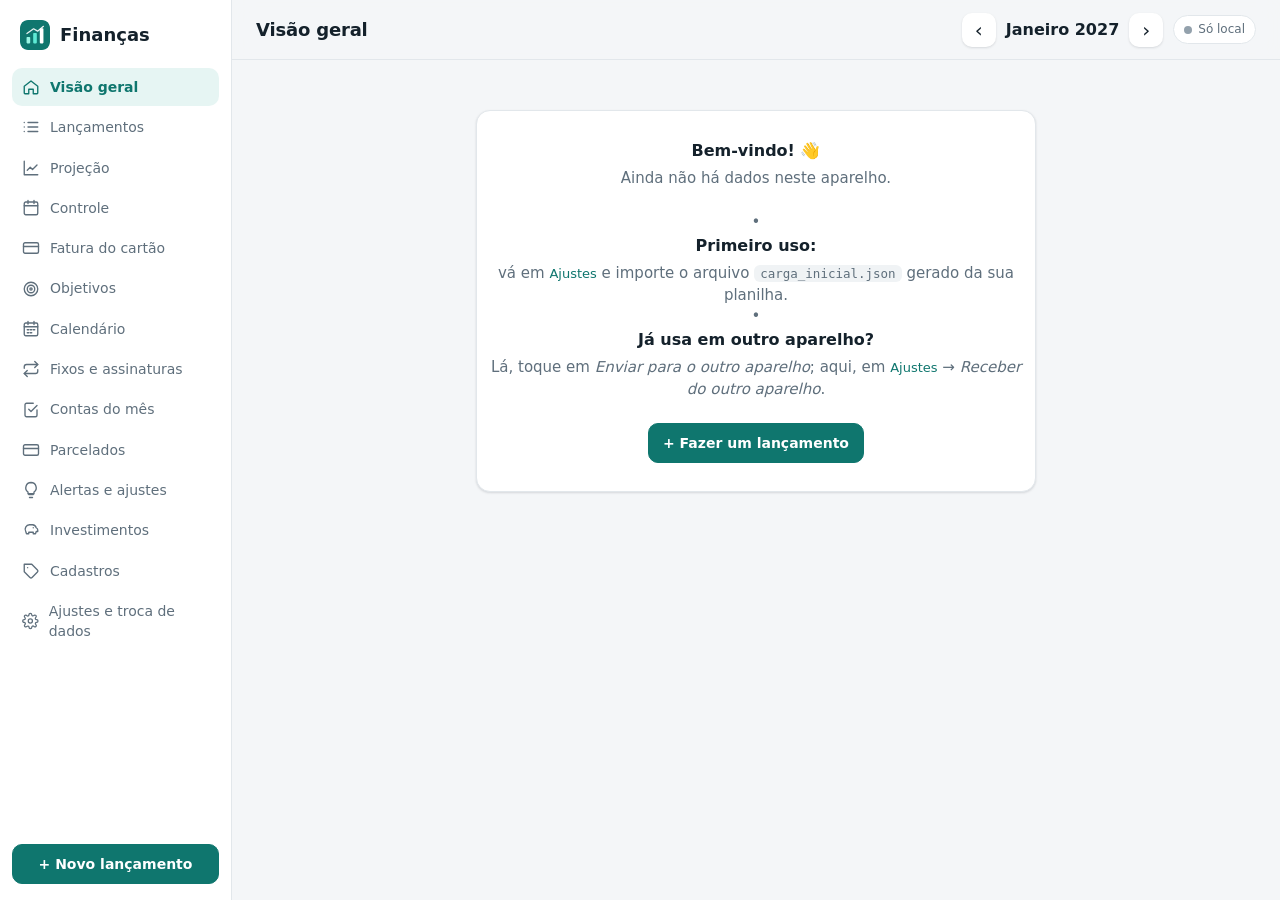
<file: index.html>
<!doctype html>
<html lang="pt-BR">
<head>
<meta charset="utf-8">
<meta name="viewport" content="width=device-width, initial-scale=1, viewport-fit=cover">
<meta name="theme-color" content="#0f766e">
<meta name="apple-mobile-web-app-capable" content="yes">
<meta name="apple-mobile-web-app-status-bar-style" content="default">
<meta name="apple-mobile-web-app-title" content="Finanças">
<title>Finanças</title>
<link rel="manifest" href="manifest.webmanifest">
<link rel="icon" href="icons/icon.svg" type="image/svg+xml">
<link rel="apple-touch-icon" href="icons/icon-192.png">
<link rel="stylesheet" href="styles.css">
</head>
<body>
<div class="app">
  <aside class="sidebar">
    <div class="brand"><img src="icons/icon.svg" alt=""><span>Finanças</span></div>
    <nav id="sideNav"></nav>
    <div class="side-foot"><button class="btn primary block" data-act="novo">+ Novo lançamento</button></div>
  </aside>
  <div class="main">
    <header class="topbar">
      <div class="month-nav">
        <button class="icon-btn" data-act="mes" data-d="-1" aria-label="Mês anterior">‹</button>
        <button class="month-label" data-act="mesHoje" id="mesLabel"></button>
        <button class="icon-btn" data-act="mes" data-d="1" aria-label="Próximo mês">›</button>
      </div>
      <h1 id="pageTitle"></h1>
      <button class="sync" id="syncBtn" data-act="sync" title="Sincronizar"><span class="dot"></span><span class="sync-txt">Local</span></button>
    </header>
    <main id="view"></main>
  </div>
  <nav class="bottom-nav" id="bottomNav"></nav>
</div>
<div id="sheet" class="sheet" hidden><div class="sheet-bg" data-act="fechar"></div><div class="sheet-card" role="dialog" aria-modal="true"></div></div>
<div id="toast" class="toast" hidden></div>
<script src="app.js"></script>
</body>
</html>
</file>
<file: styles.css>
:root{
  --bg:#f4f6f8; --surface:#ffffff; --surface-2:#f0f3f5; --border:#e2e7eb;
  --text:#14212b; --muted:#5f6f7c; --faint:#93a1ac;
  --brand:#0f766e; --brand-2:#14b8a6; --brand-soft:#e6f5f3;
  --pos:#15803d; --pos-soft:#e8f6ec; --neg:#c2410c; --neg-soft:#fdeee6;
  --warn:#b45309; --warn-soft:#fdf4e3; --danger:#b91c1c; --danger-soft:#fdeaea; --info:#1d4ed8; --info-soft:#e8eefc;
  --bar-rec:#14b8a6; --bar-desp:#f97316; --line:#334155;
  --radius:14px; --shadow:0 1px 2px rgba(16,24,40,.06),0 1px 3px rgba(16,24,40,.08);
  --nav-h:64px; --safe-b:env(safe-area-inset-bottom,0px);
  color-scheme:light;
}
@media (prefers-color-scheme:dark){
  :root:not([data-theme="light"]){
    --bg:#0d1419; --surface:#151f26; --surface-2:#1b2730; --border:#26343e;
    --text:#e6edf2; --muted:#9aabb8; --faint:#6b7d8a;
    --brand:#2dd4bf; --brand-2:#14b8a6; --brand-soft:#123331;
    --pos:#4ade80; --pos-soft:#14301f; --neg:#fb923c; --neg-soft:#3a2214;
    --warn:#fbbf24; --warn-soft:#352a12; --danger:#f87171; --danger-soft:#3a1717; --info:#93b4fd; --info-soft:#18233d;
    --bar-rec:#2dd4bf; --bar-desp:#fb923c; --line:#cbd5e1;
    --shadow:none; color-scheme:dark;
  }
}
:root[data-theme="dark"]{
  --bg:#0d1419; --surface:#151f26; --surface-2:#1b2730; --border:#26343e;
  --text:#e6edf2; --muted:#9aabb8; --faint:#6b7d8a;
  --brand:#2dd4bf; --brand-2:#14b8a6; --brand-soft:#123331;
  --pos:#4ade80; --pos-soft:#14301f; --neg:#fb923c; --neg-soft:#3a2214;
  --warn:#fbbf24; --warn-soft:#352a12; --danger:#f87171; --danger-soft:#3a1717; --info:#93b4fd; --info-soft:#18233d;
  --bar-rec:#2dd4bf; --bar-desp:#fb923c; --line:#cbd5e1;
  --shadow:none; color-scheme:dark;
}
*{box-sizing:border-box}
html,body{margin:0;background:var(--bg);color:var(--text);font:15px/1.45 system-ui,-apple-system,"Segoe UI",Roboto,sans-serif;-webkit-tap-highlight-color:transparent}
button,input,select,textarea{font:inherit;color:inherit}
h1,h2,h3{margin:0;font-weight:650;letter-spacing:-.01em}
h2{font-size:15px}
.num{font-variant-numeric:tabular-nums}
.muted{color:var(--muted)} .faint{color:var(--faint)} .small{font-size:13px} .tiny{font-size:12px}
.pos{color:var(--pos)} .neg{color:var(--neg)} .warn-t{color:var(--warn)} .danger-t{color:var(--danger)}
.right{text-align:right} .center{text-align:center} .nowrap{white-space:nowrap}
.row{display:flex;align-items:center;gap:8px} .row.between{justify-content:space-between} .grow{flex:1;min-width:0}
.ellipsis{overflow:hidden;text-overflow:ellipsis;white-space:nowrap}
[hidden]{display:none!important}

/* layout */
.app{min-height:100vh}
.sidebar{display:none}
.main{padding-bottom:calc(var(--nav-h) + var(--safe-b) + 16px)}
.topbar{position:sticky;top:0;z-index:20;display:flex;align-items:center;gap:10px;padding:10px 16px;background:color-mix(in srgb,var(--bg) 88%,transparent);backdrop-filter:blur(10px);border-bottom:1px solid var(--border)}
.topbar h1{display:none;font-size:18px}
.month-nav{display:flex;align-items:center;gap:2px;flex:1}
.month-label{white-space:nowrap;border:0;background:none;font-weight:650;font-size:16px;padding:6px 8px;border-radius:8px;cursor:pointer;text-transform:capitalize}
.icon-btn{border:0;background:var(--surface);width:34px;height:34px;border-radius:10px;font-size:20px;line-height:1;cursor:pointer;box-shadow:var(--shadow)}
.sync{display:flex;align-items:center;gap:6px;border:1px solid var(--border);background:var(--surface);border-radius:999px;padding:5px 10px;font-size:12px;color:var(--muted);cursor:pointer}
.sync .dot{width:8px;height:8px;border-radius:50%;background:var(--faint)}
.sync.ok .dot{background:var(--pos)} .sync.pend .dot{background:var(--warn)} .sync.err .dot{background:var(--danger)}
.sync.busy .dot{animation:pulse 1s infinite}
@keyframes pulse{50%{opacity:.3}}
#view{padding:14px 16px;max-width:1500px;margin:0 auto}

.bottom-nav{position:fixed;left:0;right:0;bottom:0;z-index:30;height:calc(var(--nav-h) + var(--safe-b));padding-bottom:var(--safe-b);display:grid;grid-template-columns:repeat(5,1fr);background:var(--surface);border-top:1px solid var(--border)}
.bottom-nav a,.bottom-nav button{display:flex;flex-direction:column;align-items:center;justify-content:center;gap:2px;font-size:11px;color:var(--muted);text-decoration:none;border:0;background:none;cursor:pointer}
.bottom-nav a.active{color:var(--brand);font-weight:600}
.bottom-nav svg{width:22px;height:22px}
.bottom-nav .fab{position:relative}
.bottom-nav .fab span{position:absolute;top:-18px;width:58px;height:58px;border-radius:50%;background:var(--brand);color:#fff;font-size:32px;display:flex;align-items:center;justify-content:center;box-shadow:0 6px 16px rgba(15,118,110,.35)}
:root[data-theme="dark"] .bottom-nav .fab span{color:#062b27}
@media (prefers-color-scheme:dark){:root:not([data-theme="light"]) .bottom-nav .fab span{color:#062b27}}

/* desktop */
@media (min-width:1024px){
  .app{display:grid;grid-template-columns:232px 1fr}
  .sidebar{display:flex;flex-direction:column;position:sticky;top:0;height:100vh;background:var(--surface);border-right:1px solid var(--border);padding:16px 12px}
  .brand{display:flex;align-items:center;gap:10px;font-weight:700;font-size:18px;padding:4px 8px 18px}
  .brand img{width:30px;height:30px;border-radius:8px}
  #sideNav{display:flex;flex-direction:column;gap:2px;flex:1;overflow:auto}
  #sideNav a{display:flex;align-items:center;gap:10px;padding:9px 10px;border-radius:10px;color:var(--muted);text-decoration:none;font-size:14px}
  #sideNav a svg{width:18px;height:18px}
  #sideNav a:hover{background:var(--surface-2);color:var(--text)}
  #sideNav a.active{background:var(--brand-soft);color:var(--brand);font-weight:600}
  .main{padding-bottom:24px;min-width:0}
  .bottom-nav{display:none}
  .topbar{padding:12px 24px}
  .topbar h1{display:block;order:-1;flex:1}
  .month-nav{flex:0}
  #view{padding:20px 24px}
  .mob{display:none!important}
}
@media (max-width:1023.98px){ .desk{display:none!important} }

/* cards & grid */
.grid{display:grid;gap:14px}
.grid > *,.stack > *{min-width:0}
.grid.kpis{grid-template-columns:repeat(2,1fr);gap:10px}
@media (min-width:640px){.grid.kpis{grid-template-columns:repeat(3,1fr)}}
@media (min-width:1024px){
  .grid.kpis{grid-template-columns:repeat(auto-fit,minmax(165px,1fr))}
  .grid.c2{grid-template-columns:1fr 1fr} .grid.c3{grid-template-columns:2fr 1fr} .grid.c3b{grid-template-columns:1fr 1fr 1fr}
}
.card{background:var(--surface);border:1px solid var(--border);border-radius:var(--radius);padding:14px;box-shadow:var(--shadow);min-width:0}
.card > h2{margin-bottom:10px;display:flex;align-items:center;justify-content:space-between;gap:8px}
.card > h2 a,.link{font-size:13px;font-weight:500;color:var(--brand);text-decoration:none;cursor:pointer;background:none;border:0;padding:0}
.stack{display:flex;flex-direction:column;gap:14px}
.kpi{padding:12px 14px}
.kpi .lbl{font-size:12px;color:var(--muted)}
.kpi .val{font-size:clamp(17px,1.5vw,21px);overflow:hidden;text-overflow:ellipsis;font-weight:700;font-variant-numeric:tabular-nums;margin-top:2px;white-space:nowrap}
.kpi .sub{font-size:12px;color:var(--faint);margin-top:2px}

.hero{background:linear-gradient(135deg,var(--brand),#115e59);color:#fff;border:0}
.hero .lbl{opacity:.85;font-size:13px}
.hero .big{font-size:32px;font-weight:750;font-variant-numeric:tabular-nums;letter-spacing:-.02em}
.hero .split{display:grid;grid-template-columns:1fr 1fr;gap:10px;margin-top:12px}
.hero .split div{background:rgba(255,255,255,.12);border-radius:10px;padding:8px 10px}
.hero .split b{display:block;font-size:16px;font-variant-numeric:tabular-nums}
.hero .meter{height:6px;border-radius:4px;background:rgba(255,255,255,.2);margin-top:12px;overflow:hidden}
.hero .meter i{display:block;height:100%;background:#fff;border-radius:4px}

/* bars */
.bar{height:8px;border-radius:5px;background:var(--surface-2);overflow:hidden;position:relative}
.bar i{display:block;height:100%;border-radius:5px;background:var(--brand-2)}
.bar.warn i{background:var(--warn)} .bar.over i{background:var(--danger)}
.bar .mark{position:absolute;top:-2px;bottom:-2px;width:2px;background:var(--text);opacity:.5}
.list{display:flex;flex-direction:column}
.li{display:flex;align-items:center;gap:10px;padding:10px 0;border-bottom:1px solid var(--border)}
.li:last-child{border-bottom:0}
.li.click{cursor:pointer}
.li .ico{width:34px;height:34px;border-radius:10px;display:flex;align-items:center;justify-content:center;font-size:16px;flex:none;background:var(--surface-2)}
.li .t{font-weight:550}
.catrow{padding:8px 0}
.catrow .row{margin-bottom:5px}

/* alerts */
.alert{display:flex;gap:10px;padding:10px 12px;border-radius:12px;background:var(--surface-2);font-size:14px}
.alert + .alert{margin-top:8px}
.alert .ai{flex:none;width:22px;height:22px;border-radius:50%;display:flex;align-items:center;justify-content:center;font-size:12px;font-weight:700;color:#fff}
.alert.danger{background:var(--danger-soft)} .alert.danger .ai{background:var(--danger)}
.alert.warn{background:var(--warn-soft)} .alert.warn .ai{background:var(--warn)}
.alert.info{background:var(--info-soft)} .alert.info .ai{background:var(--info)}
.alert.ok{background:var(--pos-soft)} .alert.ok .ai{background:var(--pos)}
.alert.tip{background:var(--brand-soft)} .alert.tip .ai{background:var(--brand)}
:root[data-theme="dark"] .alert .ai{color:#0d1419}
@media (prefers-color-scheme:dark){:root:not([data-theme="light"]) .alert .ai{color:#0d1419}}
.alert b{font-weight:650}

/* tables */
.tbl-wrap{overflow-x:auto;-webkit-overflow-scrolling:touch;margin:0 -14px;padding:0 14px}
table.tbl{width:100%;border-collapse:collapse;font-size:13.5px;font-variant-numeric:tabular-nums}
.tbl th{font-weight:600;color:var(--muted);text-align:left;font-size:12px;padding:8px 8px;border-bottom:1px solid var(--border);white-space:nowrap;position:sticky;top:0;background:var(--surface)}
.tbl td{padding:7px 8px;border-bottom:1px solid var(--border);white-space:nowrap}
.tbl td.wrap{white-space:normal}
.tbl tr.click{cursor:pointer} .tbl tr.click:hover td{background:var(--surface-2)}
.tbl .n{text-align:right}
.tbl tr.tot td{font-weight:700;background:var(--surface-2)}
.tbl tr.cat td{font-weight:600}
.tbl tr.sub td:first-child{padding-left:24px;color:var(--muted)}
.tbl td.cur,.tbl th.cur{background:var(--brand-soft)}
.tbl td.future{color:var(--muted)}
.tbl td.over{background:var(--danger-soft);color:var(--danger);font-weight:600}
.tbl td.hot{background:var(--warn-soft)}
.tbl input,.tbl select{width:100%;min-width:70px;border:1px solid var(--border);background:var(--surface);border-radius:8px;padding:5px 7px}
.tbl tr.virtual td{font-style:italic;color:var(--muted)}
.tbl tr.antecip td{text-decoration:line-through;color:var(--faint)}

/* chips/tags */
.tag{display:inline-block;padding:1px 8px;border-radius:999px;font-size:11.5px;background:var(--surface-2);color:var(--muted);white-space:nowrap}
.tag.pos{background:var(--pos-soft);color:var(--pos)} .tag.neg,.tag.danger{background:var(--danger-soft);color:var(--danger)} .tag.warn{background:var(--warn-soft);color:var(--warn)} .tag.info{background:var(--info-soft);color:var(--info)} .tag.brand{background:var(--brand-soft);color:var(--brand)}
.chips{display:flex;flex-wrap:wrap;gap:6px}
.chip{border:1px solid var(--border);background:var(--surface);border-radius:999px;padding:6px 12px;font-size:13.5px;cursor:pointer}
.chip.on{background:var(--brand);border-color:var(--brand);color:#fff}
:root[data-theme="dark"] .chip.on{color:#062b27}
@media (prefers-color-scheme:dark){:root:not([data-theme="light"]) .chip.on{color:#062b27}}

/* forms */
.btn{border:1px solid var(--border);background:var(--surface);border-radius:10px;padding:9px 14px;font-weight:600;cursor:pointer;font-size:14px}
.btn.primary{background:var(--brand);border-color:var(--brand);color:#fff}
:root[data-theme="dark"] .btn.primary{color:#062b27}
@media (prefers-color-scheme:dark){:root:not([data-theme="light"]) .btn.primary{color:#062b27}}
.btn.danger{color:var(--danger)} .btn.block{width:100%} .btn.sm{padding:5px 10px;font-size:13px}
.btn:disabled{opacity:.5}
.field{display:flex;flex-direction:column;gap:5px;margin-bottom:12px}
.field > span{font-size:12.5px;color:var(--muted);font-weight:550}
.input,select.input,textarea.input{width:100%;border:1px solid var(--border);background:var(--surface);border-radius:10px;padding:10px 12px;min-height:42px}
.input:focus,.tbl input:focus,.tbl select:focus{outline:2px solid var(--brand-2);outline-offset:-1px;border-color:transparent}
.money-in{font-size:30px;font-weight:700;text-align:center;border:0;border-bottom:2px solid var(--border);border-radius:0;background:none;padding:6px 0;width:100%;font-variant-numeric:tabular-nums}
.money-in:focus{outline:0;border-color:var(--brand)}
.seg{display:grid;grid-auto-flow:column;grid-auto-columns:1fr;background:var(--surface-2);border-radius:10px;padding:3px;gap:3px}
.seg button{border:0;background:none;border-radius:8px;padding:8px;font-weight:600;cursor:pointer;color:var(--muted)}
.seg button.on{background:var(--surface);color:var(--text);box-shadow:var(--shadow)}
.seg button.on.desp{color:var(--neg)} .seg button.on.rec{color:var(--pos)}
.two{display:grid;grid-template-columns:1fr 1fr;gap:10px}
.check{display:flex;align-items:center;gap:8px;font-size:14px;cursor:pointer}
.check input{width:20px;height:20px;accent-color:var(--brand)}
.hint{font-size:12.5px;color:var(--muted);margin-top:-6px;margin-bottom:12px}
.hint.warn{color:var(--warn)}
.filters{display:flex;flex-wrap:wrap;gap:8px;margin-bottom:12px}
.filters .input{width:auto;min-height:36px;padding:6px 10px;font-size:13.5px}
.filters input.input{min-width:180px;flex:1}

/* sheet (modal) */
.sheet{position:fixed;inset:0;z-index:50;display:flex;align-items:flex-end;justify-content:center}
.sheet-bg{position:absolute;inset:0;background:rgba(10,18,24,.45)}
.sheet-card{position:relative;background:var(--surface);width:100%;max-width:560px;max-height:92vh;overflow:auto;border-radius:20px 20px 0 0;padding:16px 16px calc(16px + var(--safe-b));animation:up .18s ease-out}
.sheet-card.wide{max-width:900px}
@keyframes up{from{transform:translateY(30px);opacity:.5}}
@media (min-width:700px){.sheet{align-items:center}.sheet-card{border-radius:18px;padding:20px}}
.sheet-head{display:flex;align-items:center;justify-content:space-between;margin-bottom:14px}
.sheet-head h3{font-size:17px}
.sheet-actions{display:flex;gap:8px;margin-top:6px}
.sheet-actions .btn{flex:1}

.toast{position:fixed;left:50%;transform:translateX(-50%);bottom:calc(var(--nav-h) + var(--safe-b) + 18px);z-index:60;background:var(--text);color:var(--bg);padding:10px 16px;border-radius:12px;font-size:14px;box-shadow:0 8px 24px rgba(0,0,0,.2);max-width:90vw}
@media (min-width:1024px){.toast{bottom:24px}}

/* chart */
.chart svg{width:100%;height:auto;display:block}
.chart text{fill:var(--muted);font-size:11px;font-family:inherit}
.legend{display:flex;gap:14px;flex-wrap:wrap;font-size:12px;color:var(--muted);margin-top:6px}
.legend i{display:inline-block;width:10px;height:10px;border-radius:3px;margin-right:5px;vertical-align:-1px}

.empty{text-align:center;color:var(--muted);padding:28px 10px}
.empty b{display:block;color:var(--text);font-size:16px;margin-bottom:6px}
.day-h{font-size:12px;font-weight:650;color:var(--muted);padding:12px 0 2px;text-transform:capitalize}
.more-grid{display:grid;grid-template-columns:repeat(3,1fr);gap:10px}
.more-grid a{display:flex;flex-direction:column;align-items:center;gap:6px;padding:16px 6px;border-radius:14px;background:var(--surface-2);text-decoration:none;color:var(--text);font-size:13px;text-align:center}
.more-grid svg{width:24px;height:24px;color:var(--brand)}
.wk{display:grid;grid-template-columns:repeat(7,1fr);gap:4px;margin-top:8px}
.wk div{text-align:center;font-size:11px;padding:5px 2px;border-radius:8px;background:var(--surface-2)}
.wk div.on{outline:2px solid var(--brand-2)}
.wk div.over{background:var(--danger-soft);color:var(--danger)}
details.card summary{cursor:pointer;font-weight:650;list-style:none}
details.card summary::-webkit-details-marker{display:none}
details.card summary::after{content:"▾";float:right;color:var(--muted)}
details[open].card summary{margin-bottom:10px}
code{background:var(--surface-2);padding:1px 6px;border-radius:6px;font-size:12.5px}

.tbl.sticky1 td:first-child,.tbl.sticky1 th:first-child{position:sticky;left:0;z-index:1;background:var(--surface)}
.tbl.sticky1 tr.tot td:first-child{background:var(--surface-2)}

/* v4: filtros, projeção do mês no celular, botões de info */
.filters .datas{display:flex;gap:8px;flex-wrap:wrap;width:100%}
.filters .datas label{display:flex;align-items:center;gap:6px;font-size:13px;color:var(--muted);flex:1 1 140px;min-width:0}
.filters .datas .input{flex:1;min-width:0;width:100%}
.mais-filtros{width:100%}
.mais-filtros>summary{list-style:none;display:inline-flex}
.mais-filtros>summary::-webkit-details-marker{display:none}
@media (max-width:1023.98px){
  .filters>input[type=search]{flex-basis:100%}
  .filters>select{flex:1 1 40%}
}
@media (min-width:1024px){.mais-filtros{width:auto}.mais-filtros>summary{display:none}.mais-filtros>.filters{margin:0!important}}
.grid.two-k{display:grid;grid-template-columns:1fr 1fr;gap:12px 16px}
.cat-det{border-top:1px solid var(--border)}
.cat-det:first-of-type{border-top:0}
.cat-det>summary{display:flex;align-items:center;gap:10px;padding:11px 0;cursor:pointer;list-style:none}
.cat-det>summary::-webkit-details-marker{display:none}
.cat-det>summary::after{content:'›';color:var(--faint);font-size:18px;transition:transform .15s}
.cat-det[open]>summary::after{transform:rotate(90deg)}
.cat-det .list{padding:0 0 8px 26px}
.sub-l{display:flex;align-items:center;gap:8px;padding:8px 0;border-top:1px solid var(--border)}
.sub-l:first-child{border-top:0}
.info-btn{flex:none;width:22px;height:22px;border-radius:50%;border:1px solid var(--border);background:var(--surface);color:var(--muted);font:italic 600 12px/1 Georgia,serif;cursor:pointer;display:inline-flex;align-items:center;justify-content:center;margin-left:6px}
.info-btn:active{background:var(--brand-soft)}

/* v5: celular sem rolagem lateral */
html,body{max-width:100%;overflow-x:hidden}
body{overscroll-behavior-x:none}
.app,.main,#view{max-width:100%;overflow-x:clip}
svg,img{max-width:100%}
@media (max-width:1023.98px){
  /* iPhone dá zoom (e a tela "anda" pro lado) em campos com fonte < 16px */
  input,select,textarea,.input,.filters .input,.tbl input,.tbl select{font-size:16px!important}
  /* tabelas viram lista empilhada: nada de arrastar pro lado */
  .tbl-wrap{overflow:visible;margin:0;padding:0}
  table.tbl,.tbl tbody,.tbl tr,.tbl td{display:block;width:100%}
  .tbl thead{display:none}
  .tbl tr{border-bottom:1px solid var(--border);padding:8px 0}
  .tbl td{display:flex;align-items:center;justify-content:space-between;gap:12px;border:0;padding:3px 0;white-space:normal;text-align:right;min-width:0;overflow-wrap:anywhere}
  .tbl td::before{content:attr(data-label);color:var(--muted);font-size:12px;font-weight:400;text-align:left;flex:none;max-width:48%}
  .tbl td:first-child{font-weight:600;text-align:left;justify-content:flex-start}
  .tbl td:first-child::before,.tbl td[data-label=""]::before,.tbl td:not([data-label])::before{display:none}
  .tbl td:empty{display:none}
  .tbl tr.sub td:first-child{padding-left:0}
  .tbl .ellipsis{max-width:none!important;white-space:normal}
  .tbl input,.tbl select{width:auto;flex:1;min-width:0;max-width:62%}
  .tbl td:first-child input,.tbl td:first-child select{max-width:none}
  .tbl.sticky1 td:first-child{position:static}
  .topbar{min-width:0}
  .topbar h1{min-width:0;overflow:hidden;text-overflow:ellipsis;white-space:nowrap}
}
.sync{white-space:nowrap;flex:none}
.ctrl-seg{max-width:320px;width:100%}
@media (max-width:1023.98px){.ctrl-seg{max-width:none}}

/* v6: dicas (tooltips) e visual enxuto */
.tip-pop{position:fixed;z-index:80;max-width:min(280px,calc(100vw - 16px));background:var(--text);color:var(--bg);padding:10px 12px;border-radius:12px;font-size:13px;line-height:1.45;box-shadow:0 10px 30px rgba(0,0,0,.25);animation:tipIn .12s ease-out}
@keyframes tipIn{from{opacity:0;transform:translateY(-4px)}to{opacity:1;transform:none}}
.info-btn.on-dark{background:rgba(255,255,255,.15);border-color:rgba(255,255,255,.3);color:#fff}
.hero .row .lbl{opacity:.85}
.mob .card > .list > .li:first-child{padding-top:2px}
@media (max-width:1023.98px){.info-btn{width:26px;height:26px;font-size:13px;position:relative}.info-btn::after{content:"";position:absolute;inset:-8px}}

/* v7: alertas compactos, resumo do mês, contas */
details.alert.mini{display:block;padding:0}
details.alert.mini>summary{display:flex;align-items:center;gap:10px;padding:10px 12px;cursor:pointer;list-style:none}
details.alert.mini>summary::-webkit-details-marker{display:none}
details.alert.mini>summary::after{content:'›';color:var(--faint);font-size:18px;transition:transform .15s}
details.alert.mini[open]>summary::after{transform:rotate(90deg)}
details.alert.mini .alert-body{padding:0 12px 12px 44px;font-size:13.5px;color:var(--muted)}
details.alert.mini + details.alert.mini{margin-top:8px}
.resumo-card{border-color:var(--brand);background:var(--brand-soft)}
.resumo-card .t{font-size:15px}
.rs-h{margin:16px 0 4px;font-size:13px;color:var(--muted);font-weight:600;text-transform:uppercase;letter-spacing:.04em}
.li.conta.paga .t{color:var(--faint);text-decoration:line-through}
.li.conta.paga .num{color:var(--faint)}
.card > h2 .info-btn{vertical-align:middle}

/* iPhone (Safari) só dispara o toque em elementos "clicáveis": sem isto, tocar em divs com data-act não fazia nada */
.click,[data-act],[data-tip]{cursor:pointer;-webkit-tap-highlight-color:rgba(15,118,110,.12)}
.li.conta .editar{color:var(--faint);font-size:18px;padding-left:4px}

/* v8: calendário, objetivos */
.cal{display:grid;grid-template-columns:repeat(7,minmax(0,1fr));gap:4px}
.cal-h{text-align:center;font-size:11px;color:var(--faint);padding-bottom:2px}
.cal-d{display:flex;flex-direction:column;align-items:center;justify-content:flex-start;gap:1px;min-height:52px;padding:5px 2px;border:1px solid var(--border);border-radius:10px;background:var(--surface);font-variant-numeric:tabular-nums;overflow:hidden}
.cal-d .n{font-size:12.5px;font-weight:600}
.cal-d .in,.cal-d .out{font-size:10px;line-height:1.15;white-space:nowrap}
.cal-d .in{color:var(--pos)} .cal-d .out{color:var(--danger)}
.cal-d.hoje{border-color:var(--brand)}
.cal-d.sel{background:var(--brand-soft);border-color:var(--brand)}
.cal-d.neg-d .n{color:var(--danger)}
@media (min-width:1024px){.cal-d{min-height:70px}.cal-d .in,.cal-d .out{font-size:11.5px}}
.card.obj.feito{opacity:.75}
.card.obj .btn.grow{flex:1}

/* v9: padrão do mês */
.padrao{border-radius:12px;padding:10px 12px;background:var(--surface-2)}
.padrao.warn{background:var(--warn-soft)} .padrao.ok{background:var(--pos-soft)}
.li .t .tag{vertical-align:1px;margin-left:4px}
</file>
